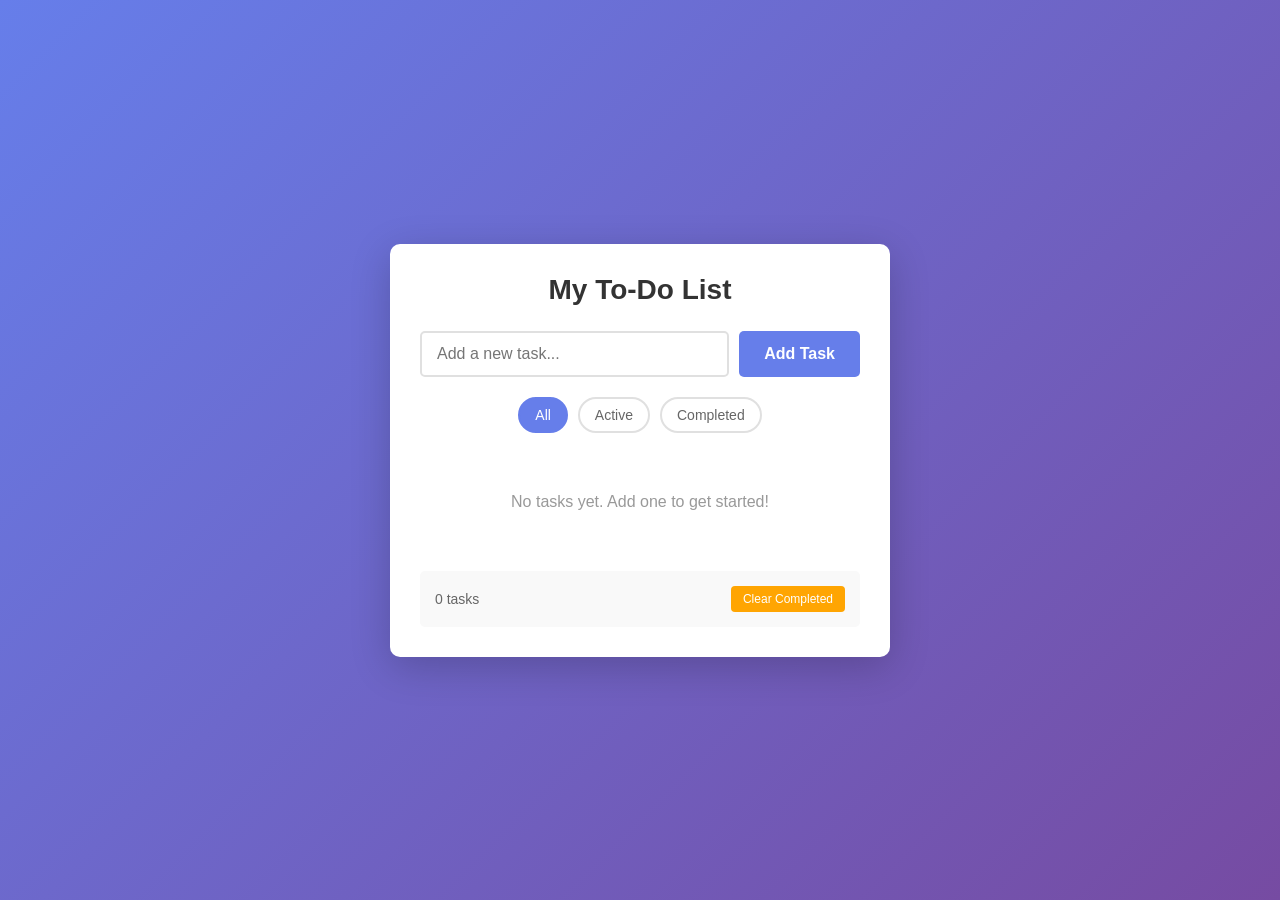
<file: todo.html>
<!DOCTYPE html>
<html lang="en">
<head>
    <meta charset="UTF-8">
    <meta name="viewport" content="width=device-width, initial-scale=1.0">
    <title>To-Do List App</title>
    <link rel="stylesheet" href="todo-style.css">
</head>
<body>
    <div class="container">
        <h1>My To-Do List</h1>
        
        <div class="input-section">
            <input 
                type="text" 
                id="todoInput" 
                placeholder="Add a new task..."
                class="input-field"
            >
            <button id="addBtn" class="add-btn">Add Task</button>
        </div>

        <div class="filter-section">
            <button class="filter-btn active" data-filter="all">All</button>
            <button class="filter-btn" data-filter="active">Active</button>
            <button class="filter-btn" data-filter="completed">Completed</button>
        </div>

        <ul id="todoList" class="todo-list"></ul>

        <div class="stats">
            <span id="taskCount">0 tasks</span>
            <button id="clearBtn" class="clear-btn">Clear Completed</button>
        </div>
    </div>

    <script src="todo-script.js"></script>
</body>
</html>
</file>
<file: todo-style.css>
* {
    margin: 0;
    padding: 0;
    box-sizing: border-box;
}

body {
    font-family: 'Segoe UI', Tahoma, Geneva, Verdana, sans-serif;
    background: linear-gradient(135deg, #667eea 0%, #764ba2 100%);
    min-height: 100vh;
    display: flex;
    justify-content: center;
    align-items: center;
    padding: 20px;
}

.container {
    background: white;
    border-radius: 10px;
    box-shadow: 0 10px 40px rgba(0, 0, 0, 0.2);
    padding: 30px;
    max-width: 500px;
    width: 100%;
}

h1 {
    color: #333;
    margin-bottom: 25px;
    text-align: center;
    font-size: 28px;
}

.input-section {
    display: flex;
    gap: 10px;
    margin-bottom: 20px;
}

.input-field {
    flex: 1;
    padding: 12px 15px;
    border: 2px solid #e0e0e0;
    border-radius: 5px;
    font-size: 16px;
    transition: border-color 0.3s;
}

.input-field:focus {
    outline: none;
    border-color: #667eea;
}

.add-btn {
    padding: 12px 25px;
    background: #667eea;
    color: white;
    border: none;
    border-radius: 5px;
    font-size: 16px;
    font-weight: bold;
    cursor: pointer;
    transition: background 0.3s;
}

.add-btn:hover {
    background: #5568d3;
}

.filter-section {
    display: flex;
    gap: 10px;
    margin-bottom: 20px;
    justify-content: center;
}

.filter-btn {
    padding: 8px 15px;
    border: 2px solid #e0e0e0;
    background: white;
    color: #666;
    border-radius: 20px;
    cursor: pointer;
    font-size: 14px;
    transition: all 0.3s;
}

.filter-btn.active {
    background: #667eea;
    color: white;
    border-color: #667eea;
}

.filter-btn:hover {
    border-color: #667eea;
}

.todo-list {
    list-style: none;
    margin-bottom: 20px;
    max-height: 400px;
    overflow-y: auto;
}

.todo-item {
    display: flex;
    align-items: center;
    padding: 15px;
    background: #f9f9f9;
    border-radius: 5px;
    margin-bottom: 10px;
    transition: all 0.3s;
    gap: 10px;
}

.todo-item:hover {
    background: #f0f0f0;
    transform: translateX(5px);
}

.todo-item.completed {
    opacity: 0.7;
}

.todo-item.completed .todo-text {
    text-decoration: line-through;
    color: #999;
}

.todo-item.hidden {
    display: none;
}

.checkbox {
    width: 20px;
    height: 20px;
    cursor: pointer;
    accent-color: #667eea;
}

.todo-text {
    flex: 1;
    color: #333;
    word-break: break-word;
}

.delete-btn {
    padding: 6px 12px;
    background: #ff6b6b;
    color: white;
    border: none;
    border-radius: 4px;
    cursor: pointer;
    font-size: 14px;
    transition: background 0.3s;
}

.delete-btn:hover {
    background: #ff5252;
}

.stats {
    display: flex;
    justify-content: space-between;
    align-items: center;
    padding: 15px;
    background: #f9f9f9;
    border-radius: 5px;
    font-size: 14px;
    color: #666;
}

.clear-btn {
    padding: 6px 12px;
    background: #ffa502;
    color: white;
    border: none;
    border-radius: 4px;
    cursor: pointer;
    font-size: 12px;
    transition: background 0.3s;
}

.clear-btn:hover {
    background: #ff8c00;
}

.empty-state {
    text-align: center;
    padding: 40px 20px;
    color: #999;
    font-size: 16px;
}

@media (max-width: 480px) {
    .container {
        padding: 20px;
    }

    h1 {
        font-size: 24px;
    }

    .input-section {
        flex-direction: column;
    }

    .add-btn {
        width: 100%;
    }
}
</file>
